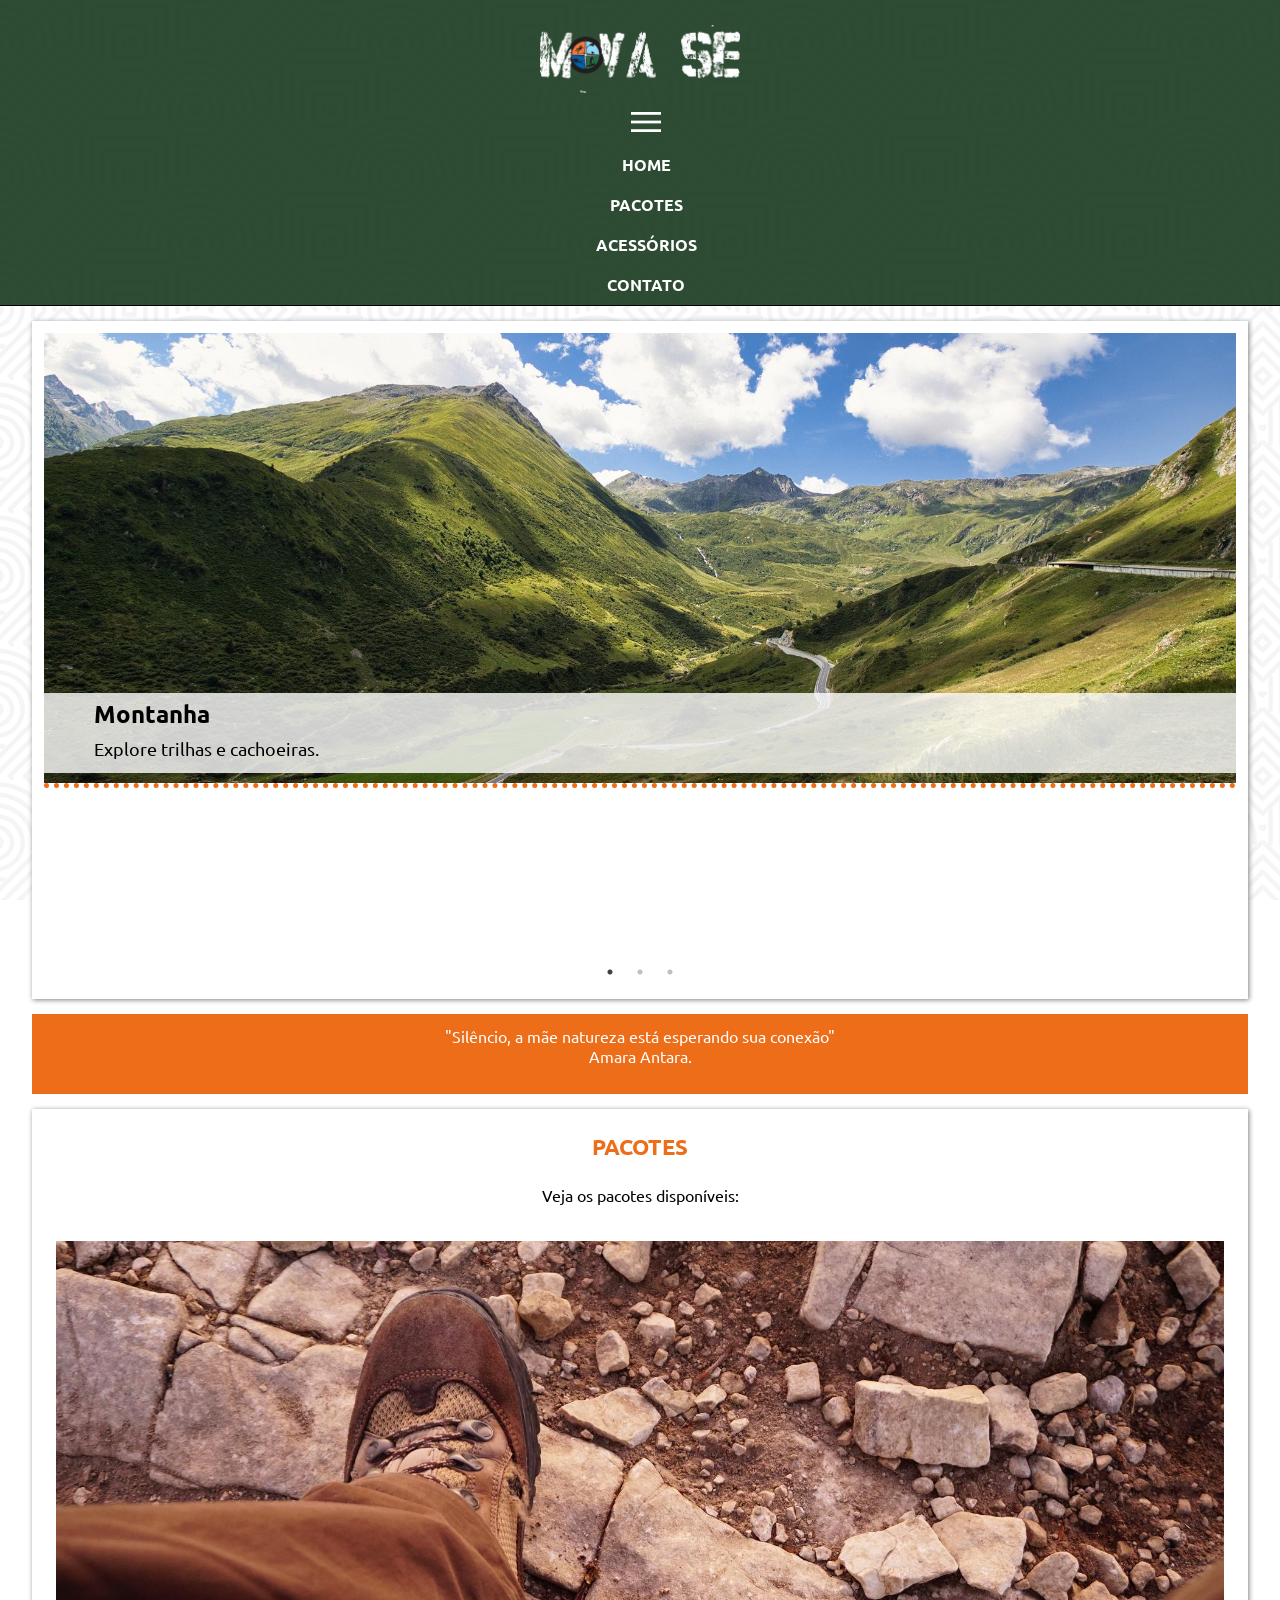
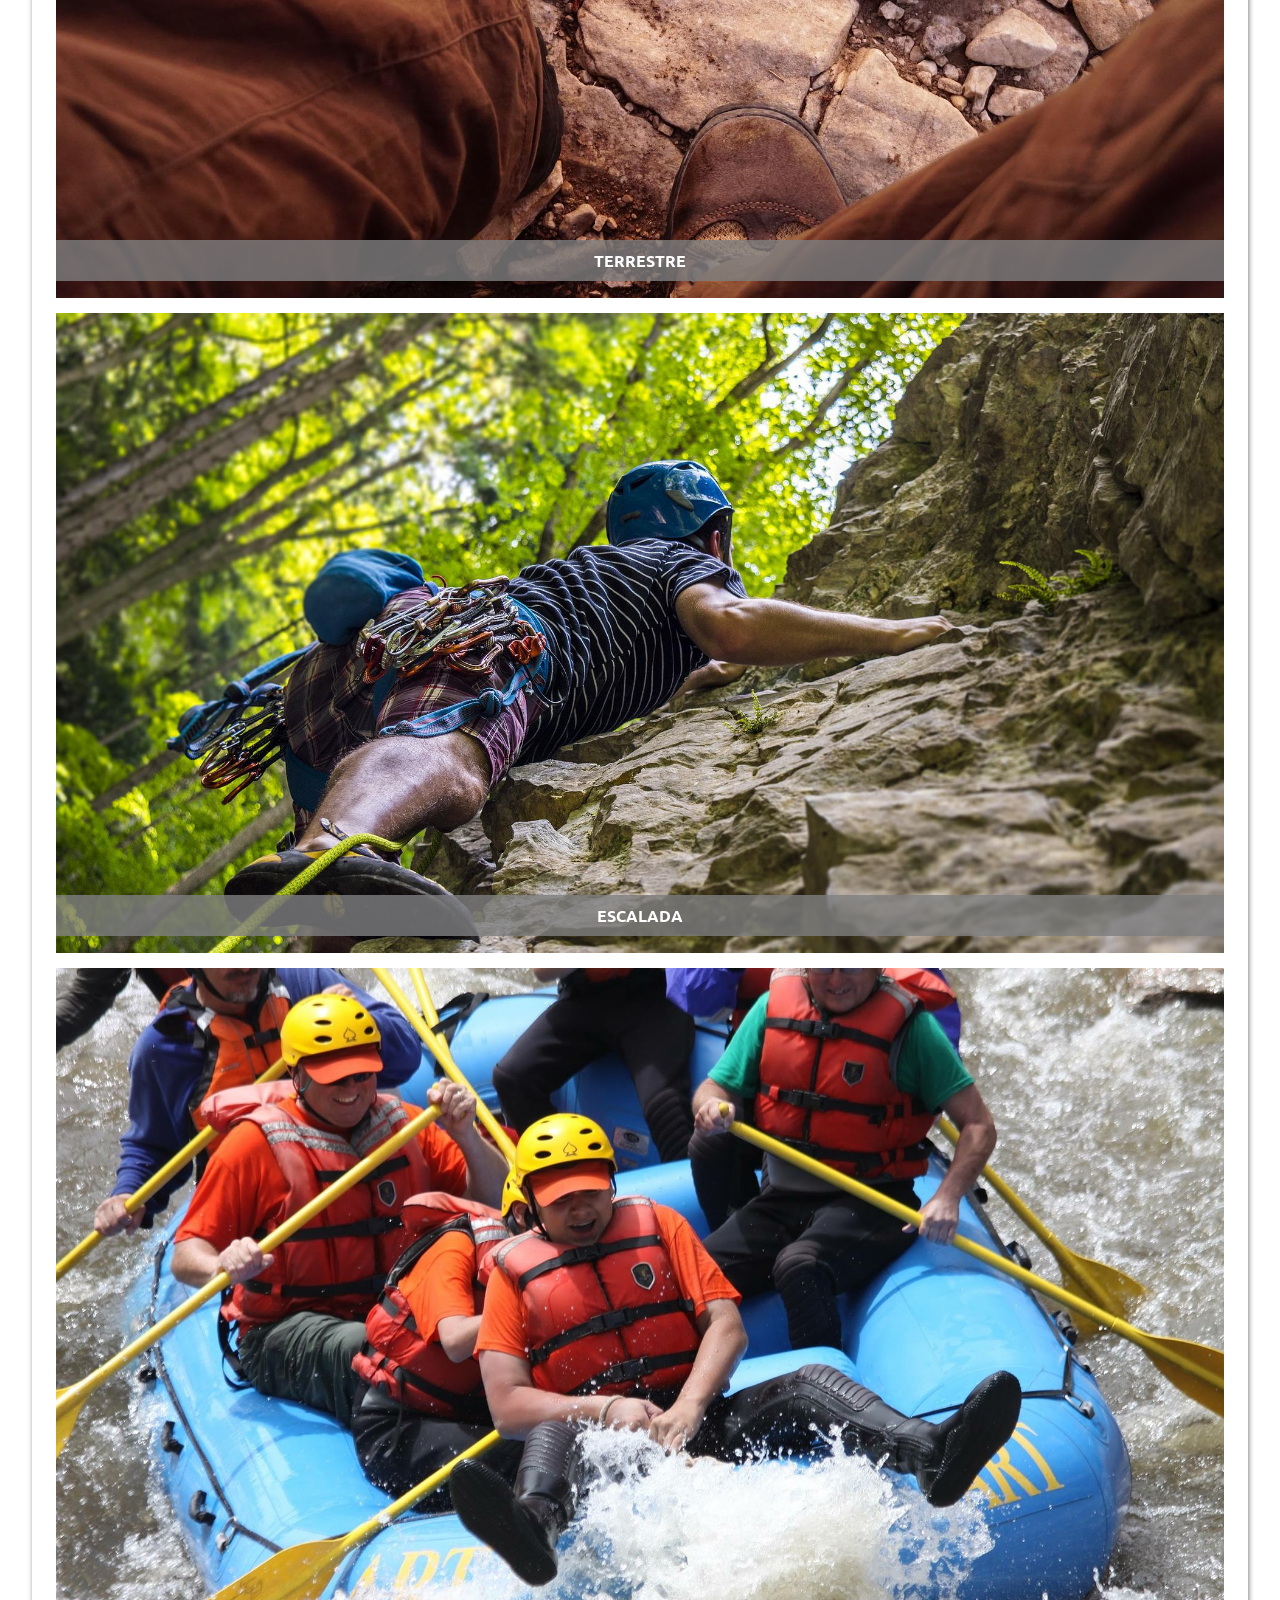
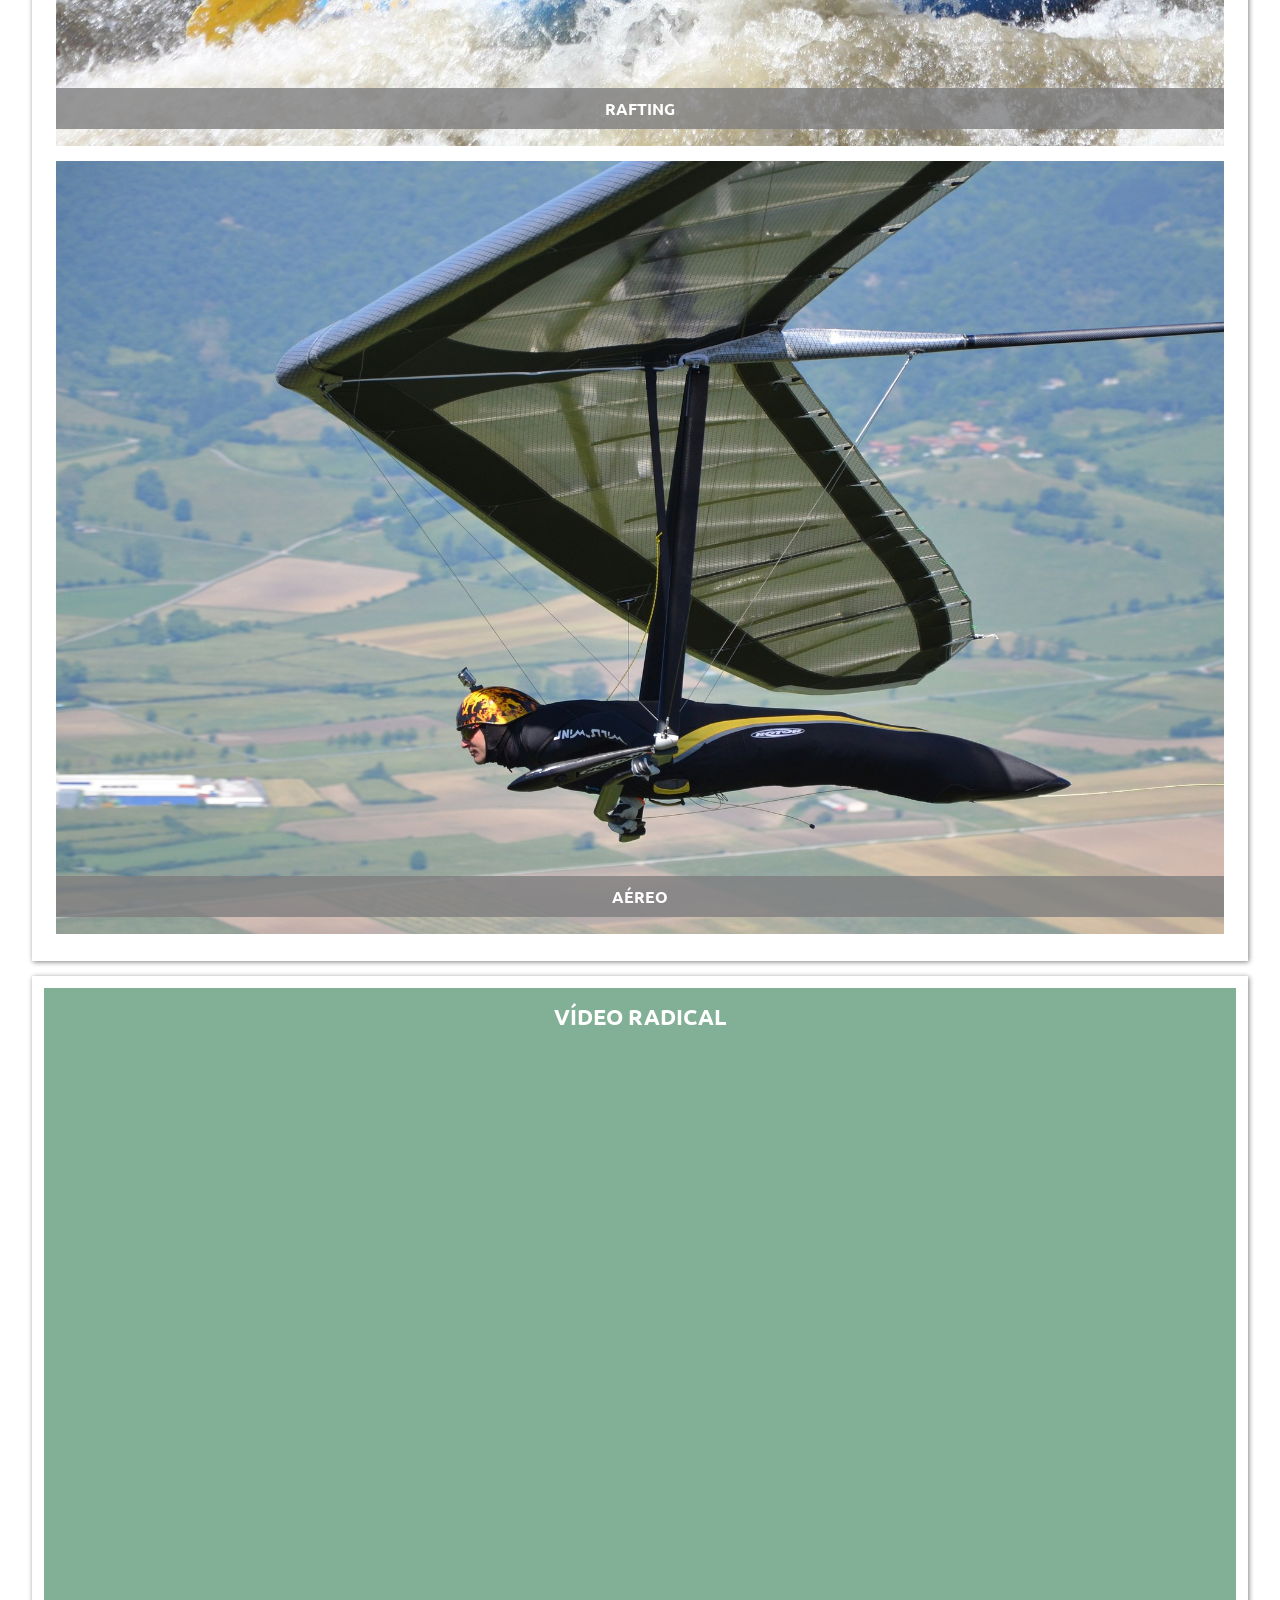
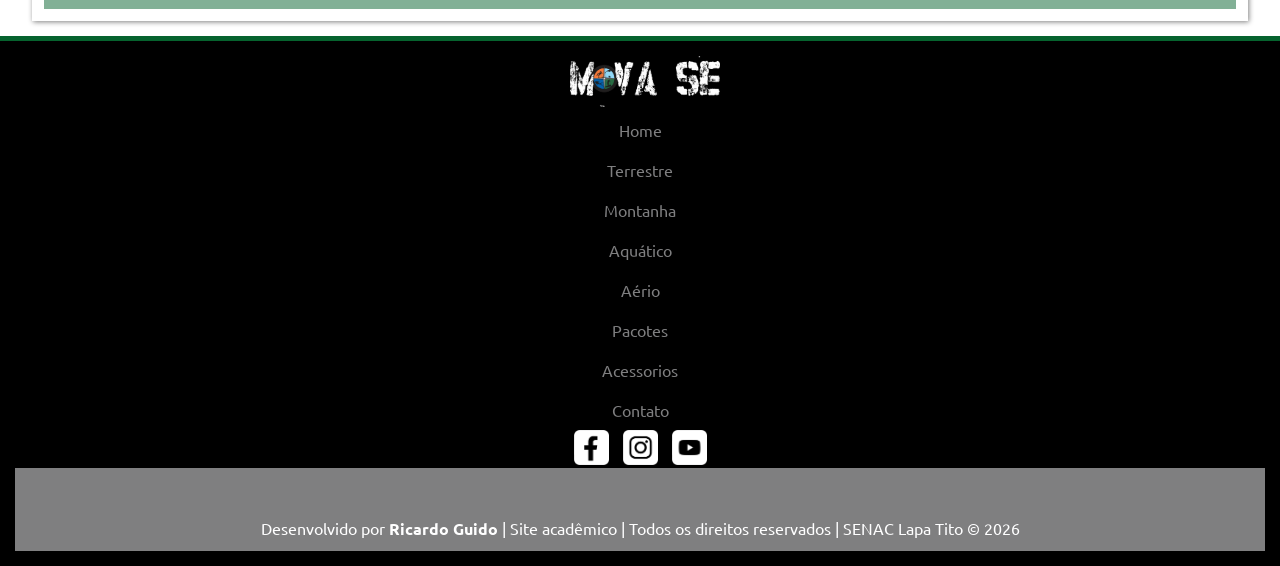
<file: index.html>
<!DOCTYPE html>
<html lang="pt-br">

<head>
    <meta charset="UTF-8">
    <title>Home Mova-se</title>
    <meta name="descrition"
        content="O Mova-se é um site educacional, com o propósito de fazer reservas e pacotes de viagens.">
    <!-- fonts  -->
    <link rel="preconnect" href="https://fonts.googleapis.com">
    <link rel="preconnect" href="https://fonts.gstatic.com" crossorigin>
    <link
        href="https://fonts.googleapis.com/css2?family=Ubuntu:ital,wght@0,300;0,400;0,500;0,700;1,300;1,400;1,500;1,700&display=swap"
        rel="stylesheet">
    <!-- icones -->
    <link rel="stylesheet"
        href="https://fonts.googleapis.com/css2?family=Material+Symbols+Outlined:opsz,wght,FILL,GRAD@20..48,100..700,0..1,-50..200&icon_names=menu" />

    <link rel="stylesheet" href="css/style.css">

    <!--Slick-->
    <link rel="stylesheet" href="slick/slick.css">
    <link rel="stylesheet" href="slick/slick-theme.css">
</head>

<body>

    <header id="topo">
        <div>
            <h1>
                <a href="index.html"><img src="img/logo.png" alt="Logo do site"></a>
            </h1>
            <span class="material-symbols-outlined" id="iconMenu" onclick="clickMenu()">
                menu
            </span>
            <nav id="itens">
                <a href="index.html" tabindex="1">Home</a>
                <a href="pacotes.html" tabindex="2">Pacotes</a>
                <a href="acessorios.html" tabindex="3">Acessórios</a>
                <a href="contato.html" tabindex="4">Contato</a>
            </nav>
        </div>
    </header>
    <main class="conteudo">
        <article class="cont-home">
            <div class="destaque" id="destaque">
                <div class="cont-destaque">
                    <img src="img/montanha.jpg" alt="montanha">
                    <div class="text-destaque">
                        <h2>Montanha</h2>
                        <p>Explore trilhas e cachoeiras.</p>
                    </div>
                </div>
                <div class="cont-destaque">
                    <img src="img/arvores.jpg" alt="Arvores">
                    <div class="text-destaque">
                        <h2>Terrestre</h2>
                        <p>Explore trilhas.</p>
                    </div>
                </div>
                <div class="cont-destaque">
                    <img src="img/paisagem.jpg" alt="Montabhas e rios">
                    <div class="text-destaque">
                        <h2>Aquático</h2>
                        <p>Explore cachoeiras.</p>
                    </div>
                </div>
            </div>
        </article>
        <aside id="frase">
            <p>"Silêncio, a mãe natureza está esperando sua conexão"<br>Amara Antara.</p>
        </aside>
        <article class="card">
            <h2 class="titulo">Pacotes</h2>
            <p>Veja os pacotes disponíveis:</p>
            <div class="card-conteudo">
                <figure>
                    <a href="#"><img src="img/capa-terrestre.jpg" alt="Terrestre"></a>
                    <figcaption>terrestre</figcaption>
                </figure>
                <figure>
                    <a href="#"><img src="img/escalada.jpg" alt="Escalada"></a>
                    <figcaption>escalada</figcaption>
                </figure>
                <figure>
                    <a href="#"><img src="img/rafting.jpg" alt="rafting"></a>
                    <figcaption>rafting</figcaption>
                </figure>
                <figure>
                    <a href="#"><img src="img/asa-delta.jpg" alt="aéreo"></a>
                    <figcaption>aéreo</figcaption>
                </figure>
            </div>
        </article>
        <article>
            <div id="video">
                <h2 class="titulo" id="titulo-video">Vídeo Radical</h2>
                <iframe width="760" height="515" src="https://www.youtube.com/embed/zEPZL336TwY?si=XtFigIs9F9GxH9S8"
                    title="YouTube video player" frameborder="0"
                    allow="accelerometer; autoplay; clipboard-write; encrypted-media; gyroscope; picture-in-picture; web-share"
                    referrerpolicy="strict-origin-when-cross-origin" allowfullscreen></iframe>

            </div>
        </article>
    </main>
    <footer class="rodape">
        <div class="rodape-conteudo">
            <div id="logo-rodape">
                <a href="index.html"><img src="img/logo.png" alt="logo do site"></a>
            </div>
            <div class="menu-rodape">
                <ul>
                    <a href="#">
                        <li>Home</li>
                    </a>
                    <a href="#">
                        <li>Terrestre</li>
                    </a>
                    <a href="#">
                        <li>Montanha</li>
                    </a>
                    <a href="#">
                        <li>Aquático</li>
                    </a>
                    <a href="#">
                        <li>Aério</li>
                    </a>
                </ul>
            </div>
            <div class="menu-rodape">
                <ul>
                    <a href="pacotes.html">
                        <li>Pacotes</li>
                    </a>
                    <a href="acessorios.html">
                        <li>Acessorios</li>
                    </a>
                    <a href="contato.html">
                        <li>Contato</li>
                    </a>
                </ul>
            </div>
            <div class="redes">
                <aside>
                    <img src="img/facebook.png" alt="facebook">
                    <img src="img/insta.png" alt="instagram">
                    <img src="img/youtube.png" alt="youtube">
                </aside>
            </div>
            <div class="assinatura">
                <p>Desenvolvido por <strong>Ricardo Guido</strong> | Site acadêmico | Todos os direitos reservados |
                    SENAC
                    Lapa Tito &copy; 2026</p>
            </div>

        </div>

    </footer>

    <script src="js/jquery-3.7.0.min.js"></script>
    <script src="slick/slick.min.js"></script>

    <script src="js/interacoes.js"></script>
</body>

</html>
</file>
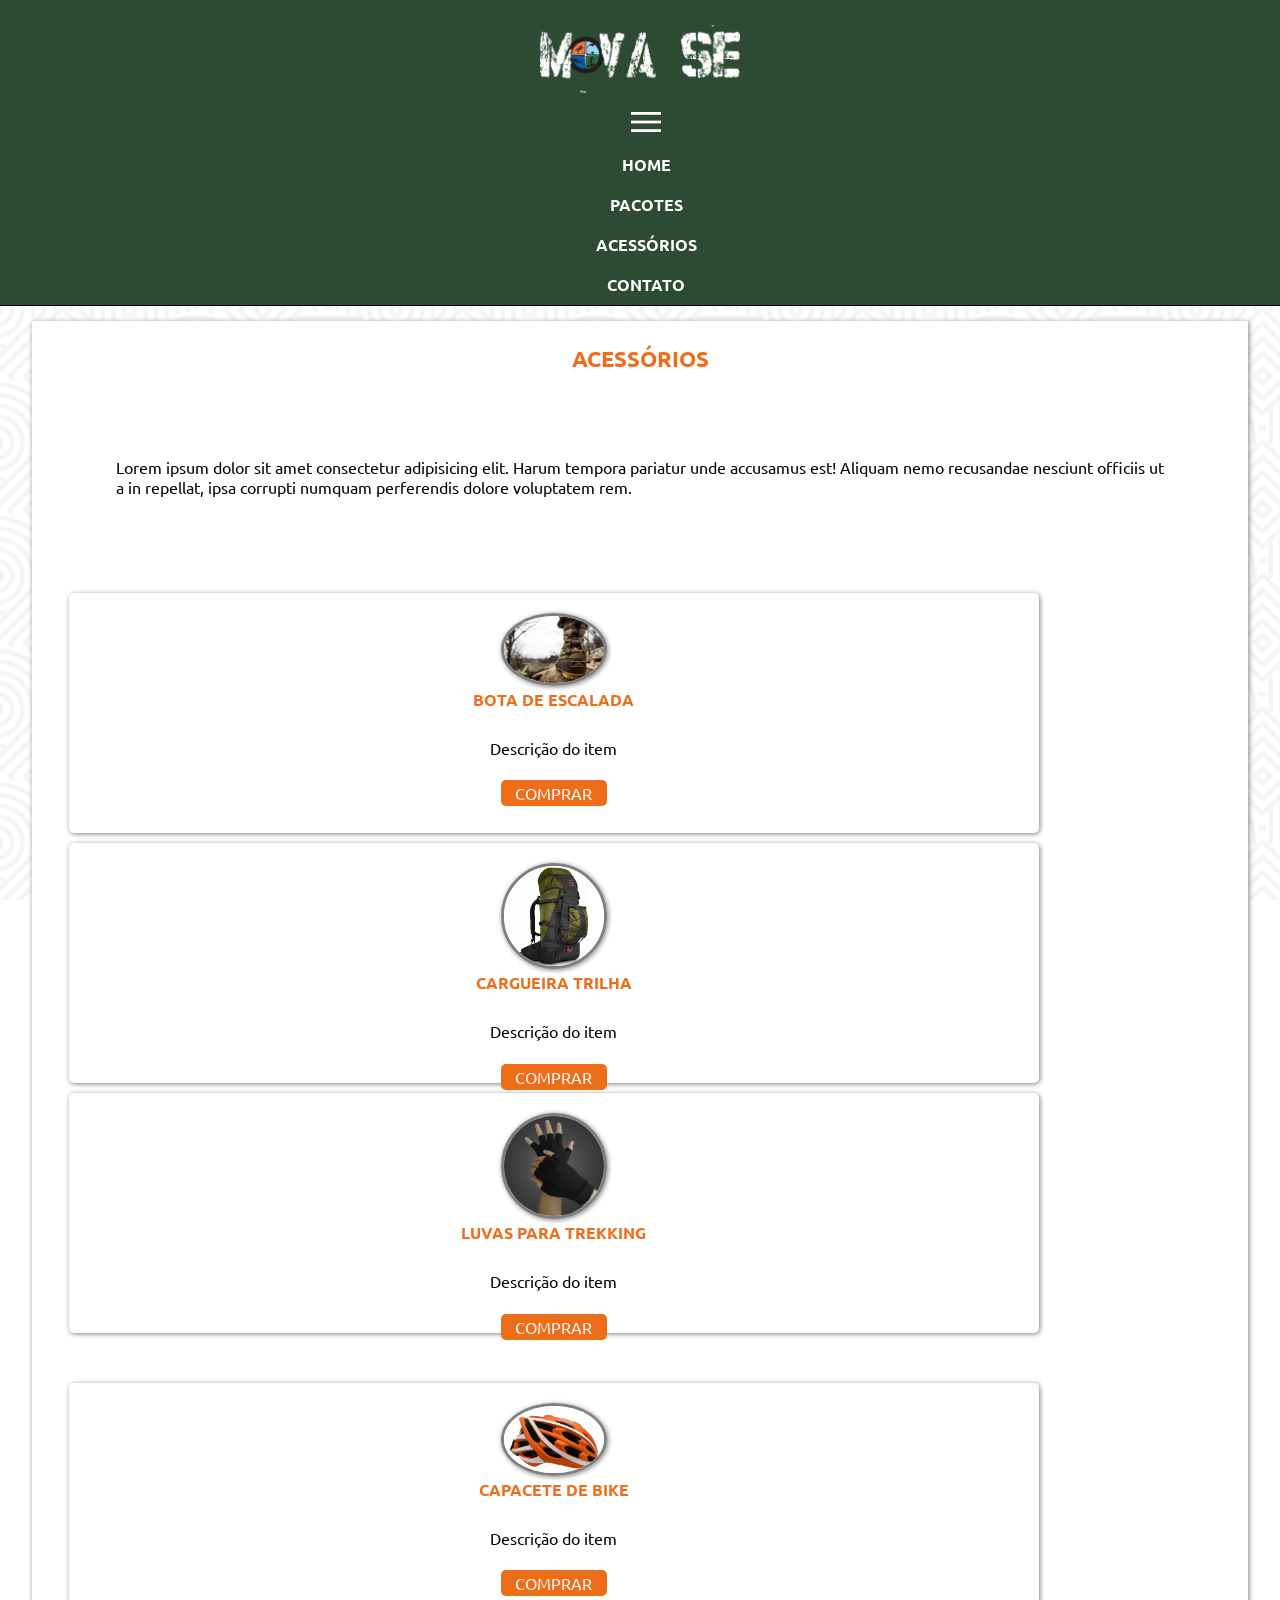
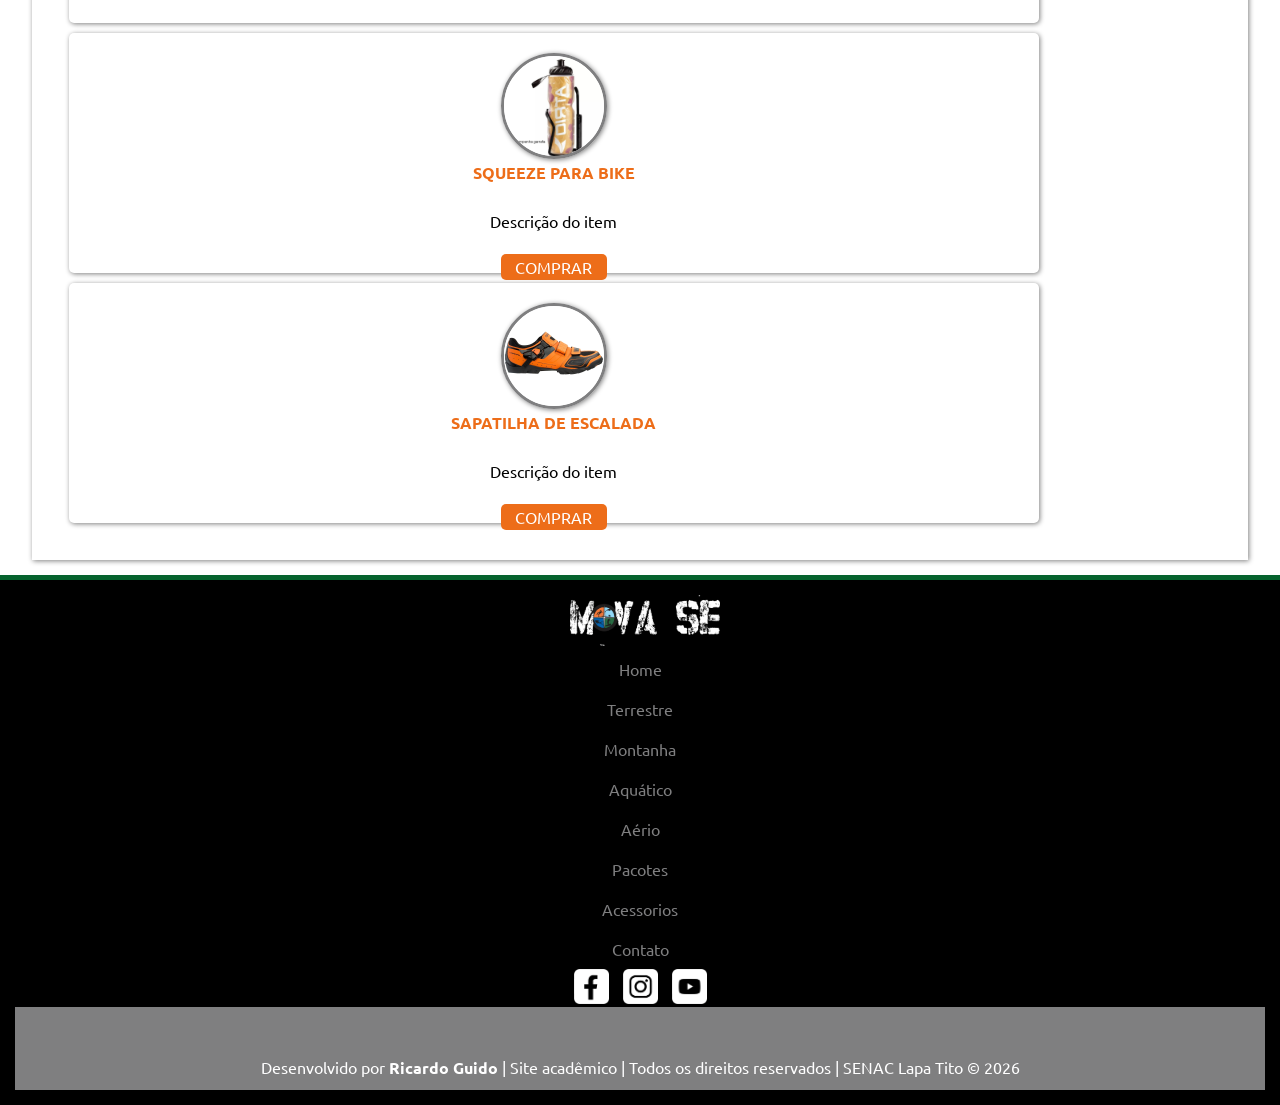
<file: acessorios.html>
<!DOCTYPE html>
<html lang="pt-br">

<head>
    <meta charset="UTF-8">
    <title>acessorios</title>
    <meta name="descrition"
        content="O Mova-se é um site educacional, com o propósito de fazer reservas e pacotes de viagens.">
    <!-- fonts  -->
    <link rel="preconnect" href="https://fonts.googleapis.com">
    <link rel="preconnect" href="https://fonts.gstatic.com" crossorigin>
    <link
        href="https://fonts.googleapis.com/css2?family=Ubuntu:ital,wght@0,300;0,400;0,500;0,700;1,300;1,400;1,500;1,700&display=swap"
        rel="stylesheet">
    <!-- icones -->
    <link rel="stylesheet"
        href="https://fonts.googleapis.com/css2?family=Material+Symbols+Outlined:opsz,wght,FILL,GRAD@20..48,100..700,0..1,-50..200&icon_names=menu" />

    <link rel="stylesheet" href="css/style.css">
</head>

<body>

    <header id="topo">
        <div>
            <h1>
                <a href="index.html"><img src="img/logo.png" alt="Logo do site"></a>
            </h1>
            <span class="material-symbols-outlined" id="iconMenu">
                menu
            </span>
            <nav id="itens">
                <a href="index.html" tabindex="1">Home</a>
                <a href="pacotes.html" tabindex="2">Pacotes</a>
                <a href="acessorios.html" tabindex="3">Acessórios</a>
                <a href="contato.html" tabindex="4">Contato</a>
            </nav>
        </div>
    </header>
    <main class="conteudo">
        <div class="conteudo-info">
            <article>
                <h2 class="titulo">Acessórios</h2>
                <p>Lorem ipsum dolor sit amet consectetur adipisicing elit. Harum tempora pariatur unde accusamus est!
                    Aliquam nemo recusandae nesciunt officiis ut a in repellat, ipsa corrupti numquam perferendis dolore
                    voluptatem rem.</p>
                <div class="acessorios">
                    <div class="produtos">
                        <div class="img-produto">
                            <img src="img/bota.jpg" alt="bota">
                        </div>
                        <h4>Bota de escalada</h4>
                        <p>Descrição do item</p>
                        <div class="comprar">Comprar</div>
                    </div>
                    <div class="produtos">
                        <div class="img-produto">
                            <img src="img/mochila.jpg" alt="Mochila">
                        </div>
                        <h4>Cargueira trilha</h4>
                        <p>Descrição do item</p>
                        <div class="comprar">Comprar</div>
                    </div>
                    <div class="produtos">
                        <div class="img-produto">
                            <img src="img/luvas.jpg" alt="luvas">
                        </div>
                        <h4>Luvas para trekking</h4>
                        <p>Descrição do item</p>
                        <div class="comprar">Comprar</div>
                    </div>
                </div>
                <div class="acessorios">
                    <div class="produtos">
                        <div class="img-produto">
                            <img src="img/capacete.jpg" alt="Capacete">
                        </div>
                        <h4>Capacete de bike</h4>
                        <p>Descrição do item</p>
                        <div class="comprar">Comprar</div>
                    </div>
                    <div class="produtos">
                        <div class="img-produto">
                            <img src="img/squeeze.jpg" alt="squeeze">
                        </div>
                        <h4>Squeeze para bike</h4>
                        <p>Descrição do item</p>
                        <div class="comprar">Comprar</div>
                    </div>
                    <div class="produtos">
                        <div class="img-produto">
                            <img src="img/sapatilha-escalada.jpg" alt="Sapatilha de escalada">
                        </div>
                        <h4>Sapatilha de escalada</h4>
                        <p>Descrição do item</p>
                        <div class="comprar">Comprar</div>
                    </div>
                </div>
            </article>
        </div>



    </main>
    <footer class="rodape">
        <div class="rodape-conteudo">
            <div id="logo-rodape">
                <a href="index.html"><img src="img/logo.png" alt="logo do site"></a>
            </div>
            <div class="menu-rodape">
                <ul>
                    <a href="#">
                        <li>Home</li>
                    </a>
                    <a href="#">
                        <li>Terrestre</li>
                    </a>
                    <a href="#">
                        <li>Montanha</li>
                    </a>
                    <a href="#">
                        <li>Aquático</li>
                    </a>
                    <a href="#">
                        <li>Aério</li>
                    </a>
                </ul>
            </div>
            <div class="menu-rodape">
                <ul>
                    <a href="pacotes.html">
                        <li>Pacotes</li>
                    </a>
                    <a href="acessorios.html">
                        <li>Acessorios</li>
                    </a>
                    <a href="contato.html">
                        <li>Contato</li>
                    </a>
                </ul>
            </div>
            <div class="redes">
                <aside>
                    <img src="img/facebook.png" alt="facebook">
                    <img src="img/insta.png" alt="instagram">
                    <img src="img/youtube.png" alt="youtube">
                </aside>
            </div>
            <div class="assinatura">
                <p>Desenvolvido por <strong>Ricardo Guido</strong> | Site acadêmico | Todos os direitos reservados |
                    SENAC
                    Lapa Tito &copy; 2026</p>
            </div>

        </div>

    </footer>
</body>

</html>
</file>
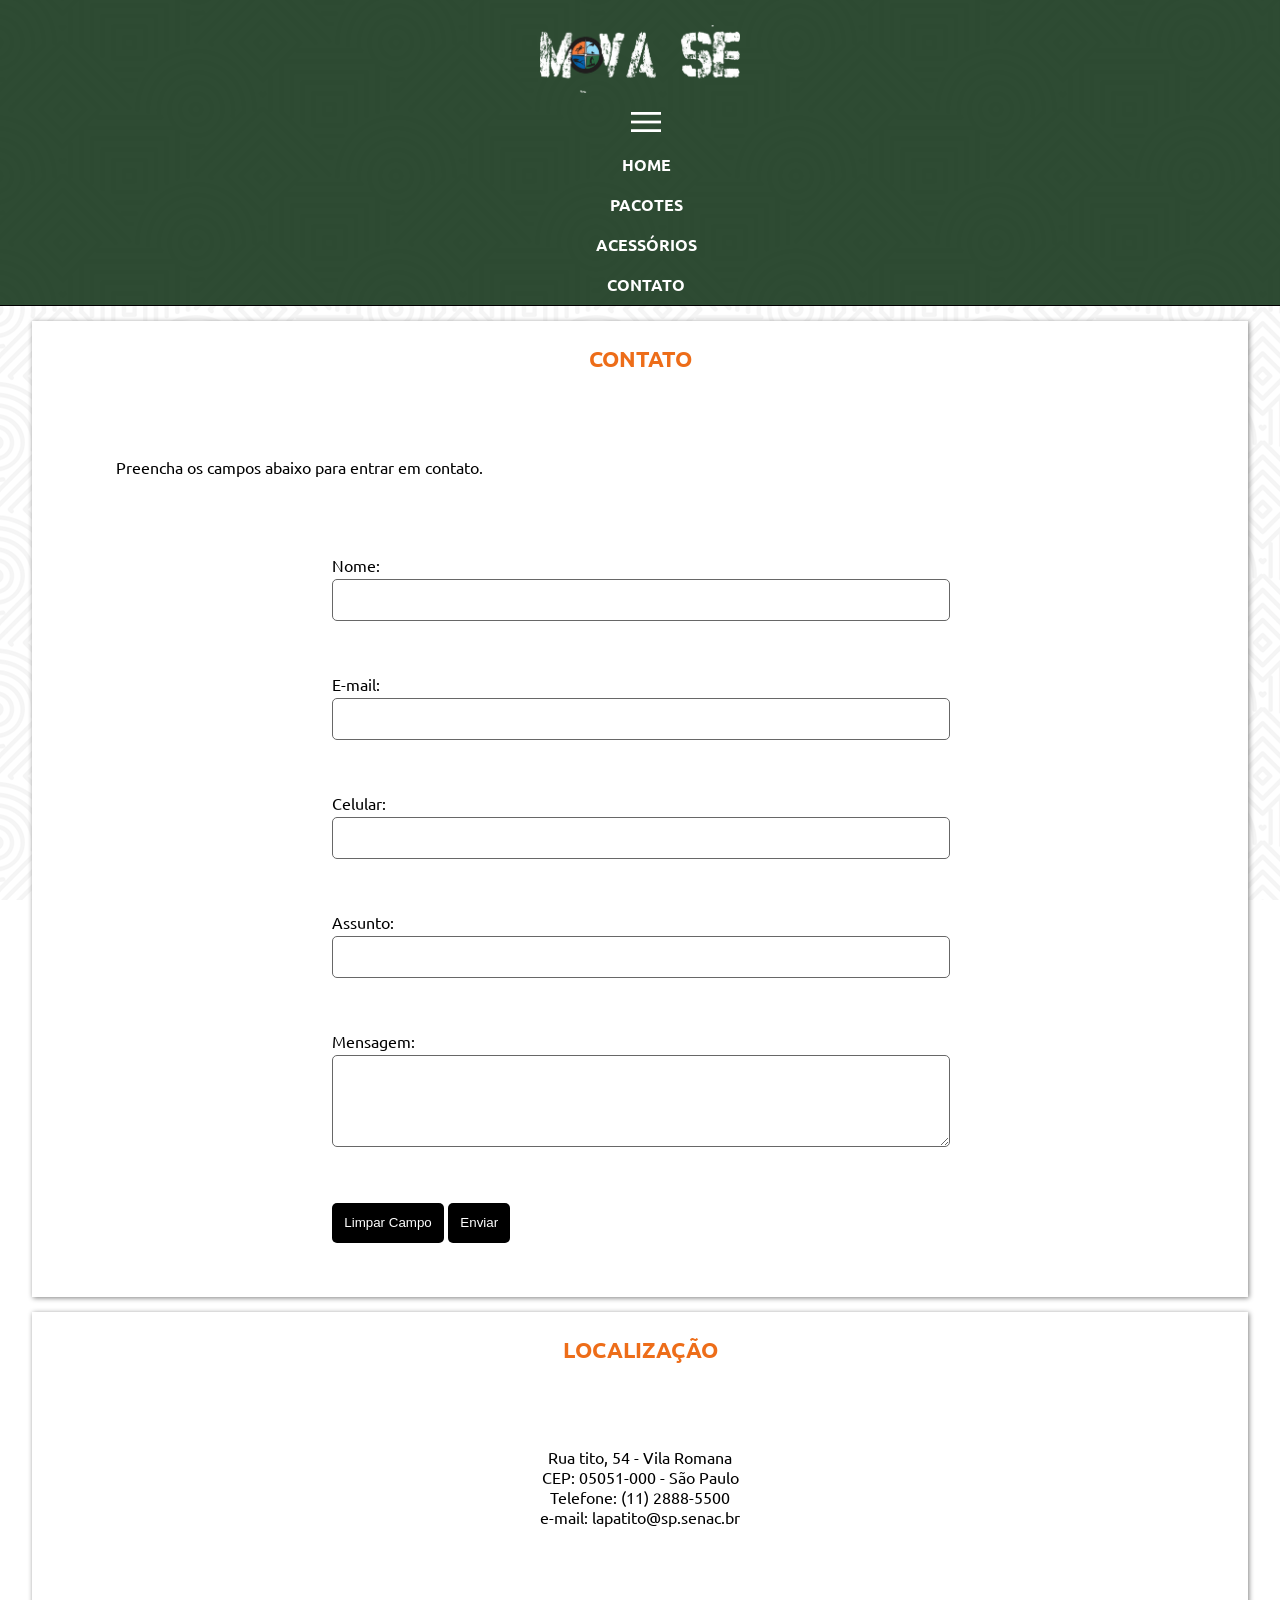
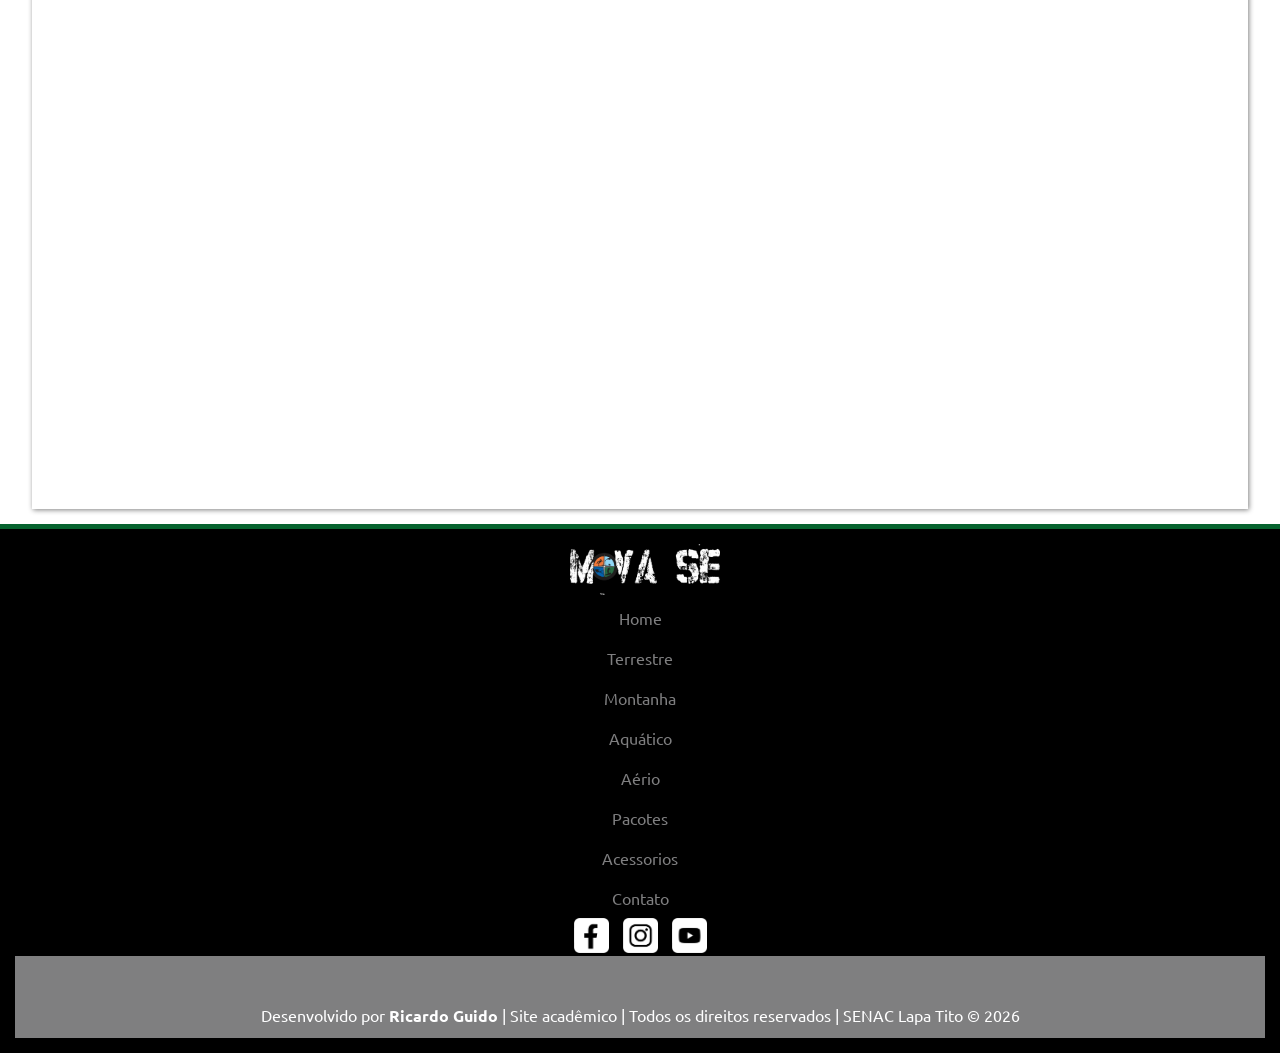
<file: contato.html>
<!DOCTYPE html>
<html lang="pt-br">

<head>
    <meta charset="UTF-8">
    <title>Contato</title>
    <meta name="descrition"
        content="O Mova-se é um site educacional, com o propósito de fazer reservas e pacotes de viagens.">
    <!-- fonts  -->
    <link rel="preconnect" href="https://fonts.googleapis.com">
    <link rel="preconnect" href="https://fonts.gstatic.com" crossorigin>
    <link
        href="https://fonts.googleapis.com/css2?family=Ubuntu:ital,wght@0,300;0,400;0,500;0,700;1,300;1,400;1,500;1,700&display=swap"
        rel="stylesheet">
    <!-- icones -->
    <link rel="stylesheet"
        href="https://fonts.googleapis.com/css2?family=Material+Symbols+Outlined:opsz,wght,FILL,GRAD@20..48,100..700,0..1,-50..200&icon_names=menu" />

    <link rel="stylesheet" href="css/style.css">
</head>

<body>

    <header id="topo">
        <div>
            <h1>
                <a href="index.html"><img src="img/logo.png" alt="Logo do site"></a>
            </h1>
            <span class="material-symbols-outlined" id="iconMenu">
                menu
            </span>
            <nav id="itens">
                <a href="index.html" tabindex="1">Home</a>
                <a href="pacotes.html" tabindex="2">Pacotes</a>
                <a href="acessorios.html" tabindex="3">Acessórios</a>
                <a href="contato.html" tabindex="4">Contato</a>
            </nav>
        </div>
    </header>
    <main class="conteudo">
        <div class="conteudo-info" id="conteudo-contato">
            <article class="cont-contato">
                <div class="formulario">
                    <h2 class="titulo">Contato</h2>
                    <p>Preencha os campos abaixo para entrar em contato.</p>
                    <form action="" id="form-contato" method="post">
                        <p>
                            <label for="nome">Nome:</label>
                            <input tabindex="5" required type="text" id="nome" name="nome">
                        </p>
                        <p>
                            <label for="email">E-mail:</label>
                            <input tabindex="6" required type="email" id="email" name="email">
                        </p>
                        <p>
                            <label for="celular">Celular:</label>
                            <input tabindex="7" required type="tel" id="celular" name="celular">
                        </p>
                        <p>
                            <label for="assunto">Assunto:</label>
                            <input tabindex="8" required type="text" id="assunto" name="assunto">
                        </p>
                        <p>
                            <label for="mensagem">Mensagem:</label>
                            <textarea tabindex="9" required cols="30" rows="6" id="mensagem" name="mensagem"></textarea>
                        </p>
                        <p>
                            <button tabindex="10" id="limpar" type="reset" name="limpar">Limpar Campo</button>
                            <button tabindex="11" id="enviar" type="submit" name="enviar">Enviar</button>
                        </p>
                    </form>
                </div>
            </article>
            <article class="cont-contato" id="localizacao-end">
                <div class="localizacao">
                    <h2 class="titulo">Localização</h2>
                    <p>Rua tito, 54 - Vila Romana <br> CEP: 05051-000 - São Paulo <br> Telefone: (11) 2888-5500
                        <br>e-mail: lapatito@sp.senac.br</p>

                    <iframe
                        src="https://www.google.com/maps/embed?pb=!1m18!1m12!1m3!1d3658.122920030118!2d-46.69433512378939!3d-23.528080960372165!2m3!1f0!2f0!3f0!3m2!1i1024!2i768!4f13.1!3m3!1m2!1s0x94cef8775663b04f%3A0x923835e9005f8309!2sSenac%20Lapa%20Tito!5e0!3m2!1spt-BR!2sbr!4v1785884297541!5m2!1spt-BR!2sbr"
                        width="600" height="450" style="border:0;" allowfullscreen="" loading="lazy"
                        referrerpolicy="strict-origin-when-cross-origin">
                    </iframe>
                </div>
            </article>
        </div>




    </main>
    <footer class="rodape">
        <div class="rodape-conteudo">
            <div id="logo-rodape">
                <a href="index.html"><img src="img/logo.png" alt="logo do site"></a>
            </div>
            <div class="menu-rodape">
                <ul>
                    <a href="#">
                        <li>Home</li>
                    </a>
                    <a href="#">
                        <li>Terrestre</li>
                    </a>
                    <a href="#">
                        <li>Montanha</li>
                    </a>
                    <a href="#">
                        <li>Aquático</li>
                    </a>
                    <a href="#">
                        <li>Aério</li>
                    </a>
                </ul>
            </div>
            <div class="menu-rodape">
                <ul>
                    <a href="pacotes.html">
                        <li>Pacotes</li>
                    </a>
                    <a href="acessorios.html">
                        <li>Acessorios</li>
                    </a>
                    <a href="contato.html">
                        <li>Contato</li>
                    </a>
                </ul>
            </div>
            <div class="redes">
                <aside>
                    <img src="img/facebook.png" alt="facebook">
                    <img src="img/insta.png" alt="instagram">
                    <img src="img/youtube.png" alt="youtube">
                </aside>
            </div>
            <div class="assinatura">
                <p>Desenvolvido por <strong>Ricardo Guido</strong> | Site acadêmico | Todos os direitos reservados |
                    SENAC
                    Lapa Tito &copy; 2026</p>
            </div>

        </div>

    </footer>













</body>

</html>
</file>
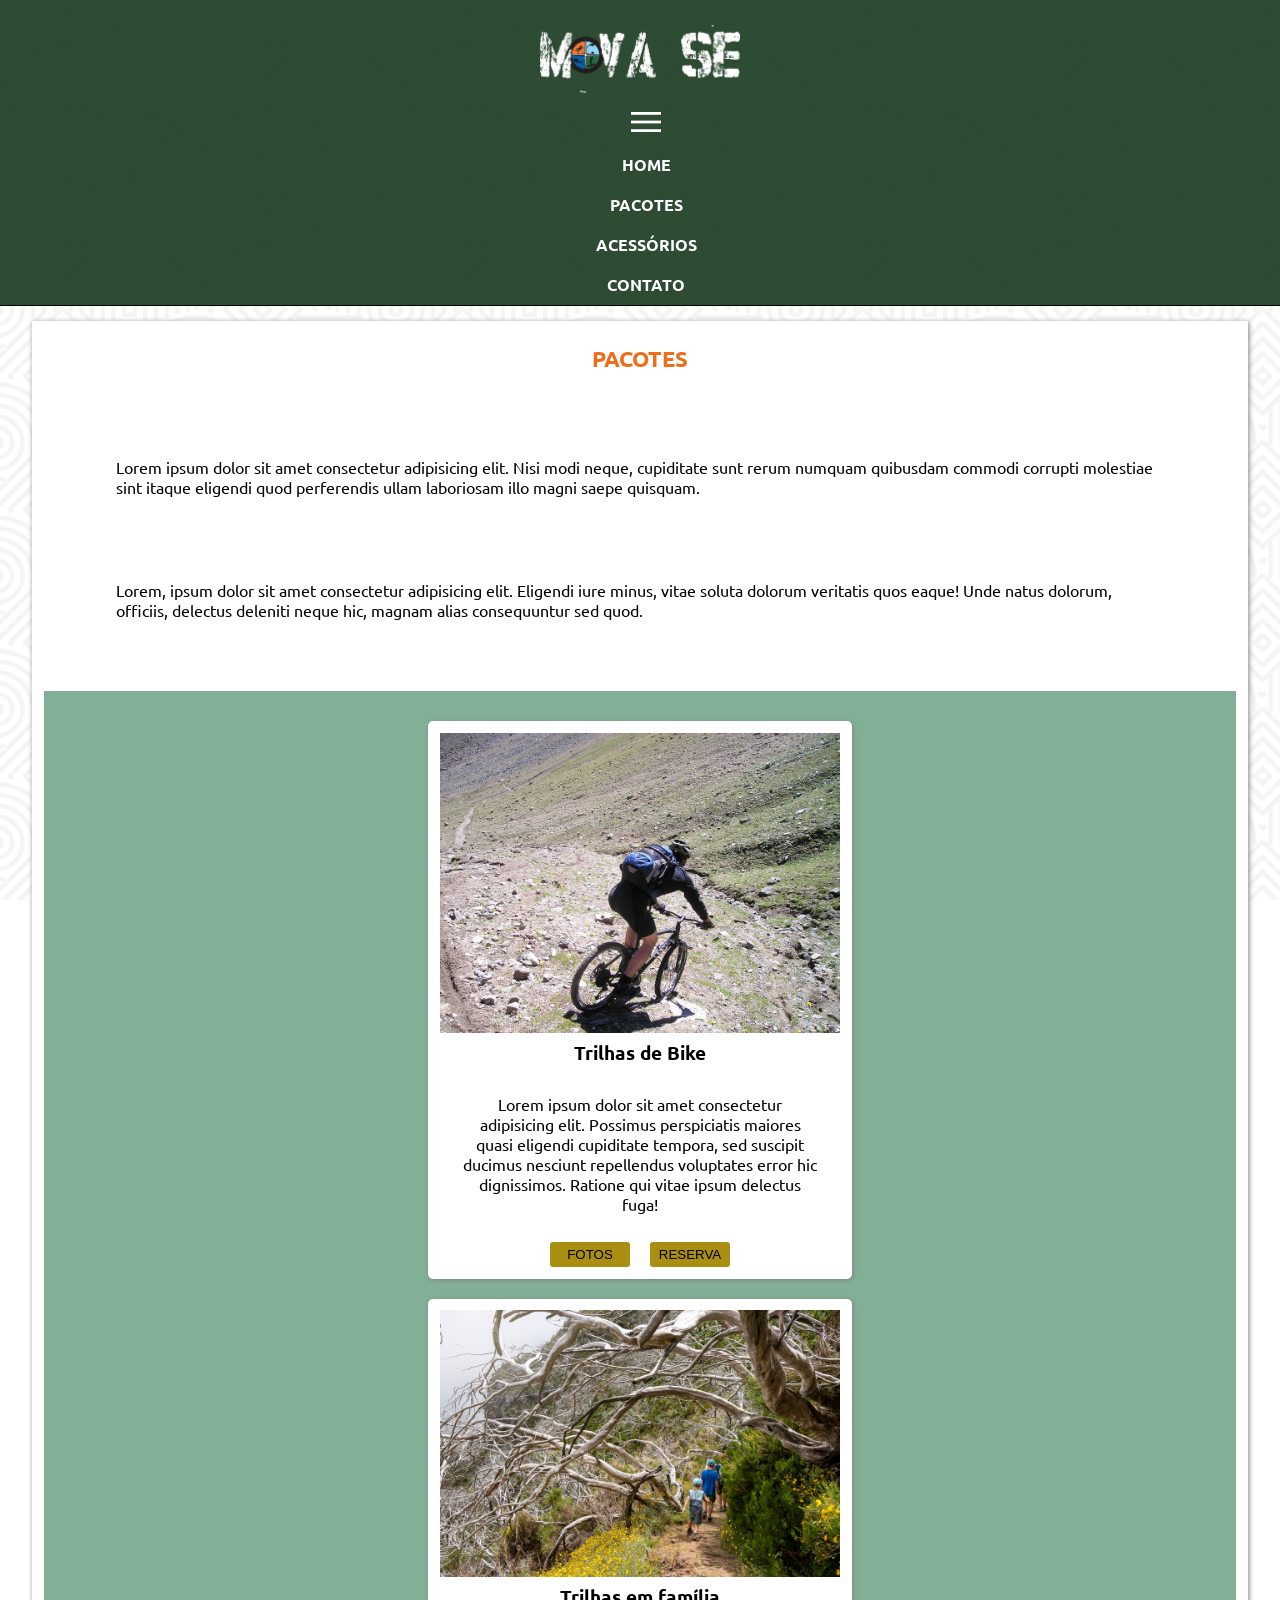
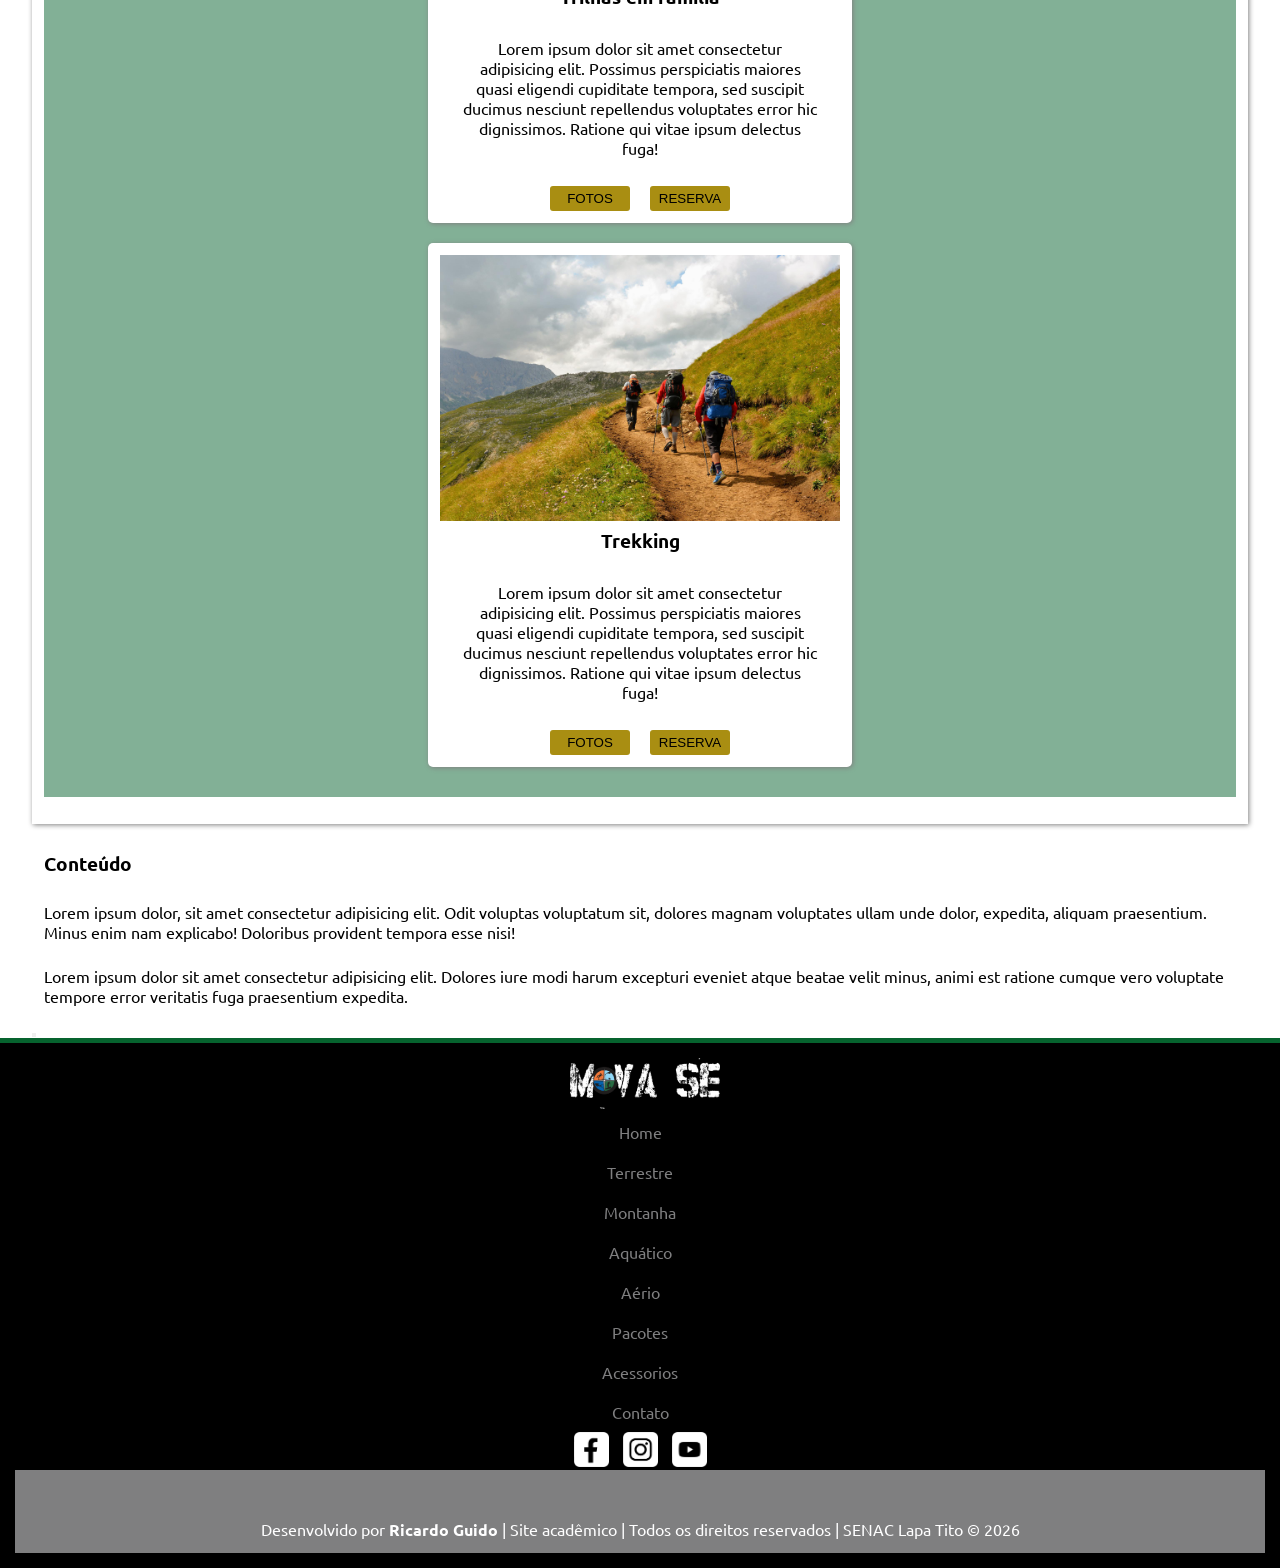
<file: pacotes.html>
<!DOCTYPE html>
<html lang="pt-br">

<head>
    <meta charset="UTF-8">
    <title>Pacotes</title>
    <meta name="descrition"
        content="O Mova-se é um site educacional, com o propósito de fazer reservas e pacotes de viagens.">
    <!-- fonts  -->
    <link rel="preconnect" href="https://fonts.googleapis.com">
    <link rel="preconnect" href="https://fonts.gstatic.com" crossorigin>
    <link
        href="https://fonts.googleapis.com/css2?family=Ubuntu:ital,wght@0,300;0,400;0,500;0,700;1,300;1,400;1,500;1,700&display=swap"
        rel="stylesheet">
    <!-- icones -->
    <link rel="stylesheet"
        href="https://fonts.googleapis.com/css2?family=Material+Symbols+Outlined:opsz,wght,FILL,GRAD@20..48,100..700,0..1,-50..200&icon_names=menu" />

    <link rel="stylesheet" href="css/style.css">
</head>

<body>

    <header id="topo">
        <div>
            <h1>
                <a href="index.html"><img src="img/logo.png" alt="Logo do site"></a>
            </h1>
            <span class="material-symbols-outlined" id="iconMenu">
                menu
            </span>
            <nav id="itens">
                <a href="index.html" tabindex="1">Home</a>
                <a href="pacotes.html" tabindex="2">Pacotes</a>
                <a href="acessorios.html" tabindex="3">Acessórios</a>
                <a href="contato.html" tabindex="4">Contato</a>
            </nav>
        </div>
    </header>
    <main class="conteudo">

        <article class="conteudo-info">
            <h2 class="titulo">Pacotes</h2>
            <p>Lorem ipsum dolor sit amet consectetur adipisicing elit. Nisi modi neque, cupiditate sunt rerum numquam
                quibusdam commodi corrupti molestiae sint itaque eligendi quod perferendis ullam laboriosam illo magni
                saepe quisquam.</p>
            <p>Lorem, ipsum dolor sit amet consectetur adipisicing elit. Eligendi iure minus, vitae soluta dolorum
                veritatis quos eaque! Unde natus dolorum, officiis, delectus deleniti neque hic, magnam alias
                consequuntur sed quod.</p>
            <div class="card" id="card-pacote">
                <section class="car-pacote-info">
                    <img src="img/mountain-bike.jpg" alt="Bike na montanha">
                    <h3>Trilhas de Bike</h3>
                    <p>Lorem ipsum dolor sit amet consectetur adipisicing elit. Possimus perspiciatis maiores quasi
                        eligendi cupiditate tempora, sed suscipit ducimus nesciunt repellendus voluptates error hic
                        dignissimos. Ratione qui vitae ipsum delectus fuga!</p>
                    <div class="pac-flex">
                        <button class="pac-fotos">Fotos</button>
                        <button class="pac-reserva">Reserva</button>
                    </div>
                </section>

                <section class="car-pacote-info">
                    <img src="img/trilha2.jpg" alt="Trilha em familia">
                    <h3>Trilhas em família</h3>
                    <p>Lorem ipsum dolor sit amet consectetur adipisicing elit. Possimus perspiciatis maiores quasi
                        eligendi cupiditate tempora, sed suscipit ducimus nesciunt repellendus voluptates error hic
                        dignissimos. Ratione qui vitae ipsum delectus fuga!</p>
                    <div class="pac-flex">
                        <button class="pac-fotos">Fotos</button>
                        <button class="pac-reserva">Reserva</button>
                    </div>
                </section>
                <section class="car-pacote-info">
                    <img src="img/trilha.jpg" alt="Trilha">
                    <h3>Trekking</h3>
                    <p>Lorem ipsum dolor sit amet consectetur adipisicing elit. Possimus perspiciatis maiores quasi
                        eligendi cupiditate tempora, sed suscipit ducimus nesciunt repellendus voluptates error hic
                        dignissimos. Ratione qui vitae ipsum delectus fuga!</p>
                    <div class="pac-flex">
                        <button class="pac-fotos">Fotos</button>
                        <button class="pac-reserva">Reserva</button>
                    </div>
                </section>

            </div>
        </article>
        <!-- Conteúdo do Modal -->
        <div class="modal-overlay">
            <div class="modal-container">
                <h3>Conteúdo</h3>
                <p>Lorem ipsum dolor, sit amet consectetur adipisicing elit. Odit voluptas voluptatum sit, dolores
                    magnam voluptates ullam unde dolor, expedita, aliquam praesentium. Minus enim nam explicabo!
                    Doloribus provident tempora esse nisi!</p>
                <p>Lorem ipsum dolor sit amet consectetur adipisicing elit. Dolores iure modi harum excepturi eveniet
                    atque beatae velit minus, animi est ratione cumque vero voluptate tempore error veritatis fuga
                    praesentium expedita.</p>
                <button class="close-btn"><i class="fas fa-times"></i></button>

            </div>

        </div>



    </main>
    <footer class="rodape">
        <div class="rodape-conteudo">
            <div id="logo-rodape">
                <a href="index.html"><img src="img/logo.png" alt="logo do site"></a>
            </div>
            <div class="menu-rodape">
                <ul>
                    <a href="#">
                        <li>Home</li>
                    </a>
                    <a href="#">
                        <li>Terrestre</li>
                    </a>
                    <a href="#">
                        <li>Montanha</li>
                    </a>
                    <a href="#">
                        <li>Aquático</li>
                    </a>
                    <a href="#">
                        <li>Aério</li>
                    </a>
                </ul>
            </div>
            <div class="menu-rodape">
                <ul>
                    <a href="pacotes.html">
                        <li>Pacotes</li>
                    </a>
                    <a href="acessorios.html">
                        <li>Acessorios</li>
                    </a>
                    <a href="contato.html">
                        <li>Contato</li>
                    </a>
                </ul>
            </div>
            <div class="redes">
                <aside>
                    <img src="img/facebook.png" alt="facebook">
                    <img src="img/insta.png" alt="instagram">
                    <img src="img/youtube.png" alt="youtube">
                </aside>
            </div>
            <div class="assinatura">
                <p>Desenvolvido por <strong>Ricardo Guido</strong> | Site acadêmico | Todos os direitos reservados |
                    SENAC Lapa Tito &copy; 2026</p>
            </div>

        </div>

    </footer>

</body>

</html>
</file>
<file: css/style.css>
@charset "utf-8";

/* Importação das fontes */
@import url('https://fonts.googleapis.com/css2?family=Ubuntu:ital,wght@0,300;0,400;0,500;0,700;1,300;1,400;1,500;1,700&display=swap');


*{
  margin: 0;
  padding: 0;
}
body{
font-family: 'Ubuntu', sans-serif;
background-image: url(../img/hypnotize.png);
background-attachment: fixed;
width: 100%;
}

img{
  width: 100%;
}
/* =============configurações de mobile frist============= */
/* topo */
#topo{
  background-color: rgba(24, 56, 29, 0.9);
  border-bottom:  solid 1px;
  text-align: center;
  margin-bottom: 15px;
}

h1 img{
  margin-top: 25px;
  width: 200px;
}

nav {
  min-height: 40px;
  text-transform: uppercase;
  font-weight: bold;
  line-height: 40px;
  padding-left: 1%;
}

nav a:link,
nav a:visited,
#iconMenu:link,
#iconMenu:visited{
  text-decoration: none;
  color: white;
  transition: 1s;
  min-height: inherit;
  display: flex;
  justify-content: center;
  align-items: center;
}

nav a:focus,
nav a:hover,
#iconMenu:focus,
#iconMenu:hover{
  background-color: #A98E12;
  color: #000;
  transition: background-color 1s;
  border-radius: 5%;
}

#iconMenu{
  color: white;
  cursor: pointer;
  min-height: 40px;
  line-height: 40px;
  padding-left: 1%;
  font-size: 40px;
}
/* =====configurações do footer ========== */
.rodape{
  border-top: solid 5px #06632E;
  background-color: #000;
  color: #7F7F80;
  text-align: center;
  width: 100%;
}

.rodape p,li{
  font-size: 16px;
}
.rodape img{
  margin: 0 5px;
}
.rodape-conteudo{
  padding: 15px;
  color: #fff;
}
.rodape-conteudo li{
  list-style: none;
  margin: 0 auto;
  padding: 10px 0;
}

#logo-rodape{
  min-width: 146px;
  width: 150px;
  margin: 0 auto;
}

.menu-rodape a {
  text-decoration: none;
  color: #7F7F80;
}
.menu-rodape a:hover{
  color: #fff;
}
.redes img{
  min-width: 35px;
  width: 35px;
}
.assinatura{
  color: #fff;
  background-color: #7F7F80;
  text-align: center;
  height: auto;
  padding: 1%;
}
.assinatura p{
  margin-top: 3%;
}

/* conteúdo */

.conteudo{
  max-width: 95%;
  margin: auto;
}
.conteudo article{
  background-color: #fff;
  margin: 15px 0;
  padding: 1%;
  box-shadow: grey 1px 1px 5px;
}
.conteudo h2,
.conteudo h3,
.conteudo p{
  padding: 1%;
}
.titulo{
  font-size: 1.4em;
  color: #ED6D19;
  text-align: center;
  text-transform: uppercase;
}
/* COnfigurações da Home */

.destaque img{
  border-bottom: dotted #ED6D19 5px;
}

.text-destaque{
  position: relative;
  bottom: 100px;
  background-color: rgba(255, 255, 255, 0.8);
  height: 80px;
  margin-top: 5px;
  width: 100%;
}
.text-destaque h2{
  color: #000 !important;
  margin-top: 5px;
  padding: 5px 0 3px 50px;
}
.text-destaque p{
  margin-top: 5px;
  font-size: 1.1em;
  padding: 0 0 5px 50px;
}
#frase p{
  font-size: 1em;
  padding: 12px;
}
#frase{
  color: #fff;
  background-color: #ED6D19;
  text-align: center;
  height: 80px;
}
.card{
  margin: 15px 0;
  padding: 5%;
}
.card p{
  text-align: center;
  padding: 1% 0 2% 0;
}

.card-conteudo figure{
  margin: 1%;
  position: relative;
  box-sizing: grey 1px 1px 5px;
}
.card-conteudo figcaption{
  position: absolute;
  left: 0;
  bottom: 20px;
  width: 100%;
  background-color: rgba(127, 127, 128, 0.8);
  color: #fff;
  padding: 10px 0;
  text-align: center;
  font-weight: bold;
  text-transform: uppercase;
}
.card-conteudo figure img{
  transition: 1s;
  filter: opacity(1);
}
.card-conteudo a:hover img,
.card-conteudo a:focus img{
  filter: opacity(0.6);
}
#video{
  width: 100%;
  background-color: rgba(6, 99, 46, 0.5);
  text-align: center;
}
#titulo-video{
  color: #fff;
  padding: 15px;
}
iframe{
  margin: auto;
  max-width: 80%;
  display: block;
  padding: 2% 0;
}
/* ==== página contato ======= */

#form-contato{
  margin: auto;
  max-width: 700px;
  width: 95%;
}
#form-contato input,
#form-contato textarea{
  border: solid 1px rgb(103,103,103);
  width: 100%;
  margin: 4px auto;
  border-radius: 5px;
}
#form-contato input{
  height: 40px;
}
#form-contato button{
border: none;
padding: 2%;
background-color: #000;
color: #fff;
border-radius: 5px;
}
#form-contato button:hover,
#form-contato button:focus{
  background-color: #ED6D19;
  cursor: pointer;
}
.conteudo-info p{
  margin: 5%;
}
.localizacao p {
  text-align: center;
}

/* ============ Página pacotes ============= */
#card-pacote{
  background-color: rgba(6, 99,46,0.5);
  padding: 10px;
  text-align: center;
}
.car-pacote-info{
  background-color: #fff;
  border-radius: 5px;
  padding: 1%;
  box-shadow: grey 1px 1px 5px;
  margin: 20px auto;
  max-width: 400px;
}
.pac-fotos, 
.pac-reserva{
  background-color: #A98E12;
  color: #000;
  width: 80px;
  border-radius: 3px;
  text-align: center;
  padding: 5px;
  text-transform: uppercase;
  border: none;
}
.pac-flex{
  display: flex;
  margin-top: 15px;
  justify-content: center;
  gap: 20px;
}

.pac-fotos:hover,
.pac-reserva:hover{
  background-color: #ecda87;
  color: #ED6D19;
  transition: background-color 1s;
  border-radius: 5%;
}
/* =====página acessórios ======= */
.acessorios{
  margin: auto;
  padding: 15px;
}
.produtos img{
  max-width: 100px;
  border: #7F7F80 solid 3px;
  border-radius: 100%;
  box-shadow: grey 1px 1px 5px;
}
.produtos{
  box-shadow: grey 1px 1px 5px;
  text-align: center;
  padding: 20px;
  width: 80%;
  height: 200px;
  margin: 10px;
  border-radius: 5px;
}
.produtos h4{
  color: #ED6D19;
  text-transform: uppercase;
}
.produtos p{
  margin: 2% !important;
}
.comprar{
  text-transform: uppercase;
  background-color: #ED6D19;
  width: 100px;
  height: 20px;
  padding: 3px;
  margin: -5px auto;
  border-radius: 5px;
  color: #fff;
}

/* configuração do responsivo */

/* @media (min-width:700px){
  #topo{
    position: fixed;
    width: 100%;
    top: 0;
    z-index: 1000;
  }
  #topo div{
    display: flex;
    justify-content: center;
    align-items: center;
  }
  h1{
    margin-left: 3%;
    margin-top: 5px;
    width: 150px;
  }
  h1 img{
    margin-top: 18px;
  }
  nav{
    width: 100%;
    display: flex;
    flex-wrap: wrap;
    justify-content: center;
    align-items: center;
  }
  #iconMenu{
    display: none;
  }
  nav a{
    padding: 10px;
  }
  .conteudo{
    margin-top: 100px;
  }
  .rodape-conteudo{
    display: flex;
    justify-content: center;
    align-items: center;
    flex-wrap: wrap;
  }
  #logo-rodape,
  .menu-rodape,
  .redes{
    margin: 0 auto;
  }
  
  .assinatura p{
    padding-top: 1%;
    
  }
  .assinatura{
    width: 100%;
  }
  .card-conteudo,
  .acessorios,
  #card-pacote{
    display: flex;
    justify-content: center;
    align-items: center;
  }
  .produtos{
    margin: 10px 1%;
    height: 250px;
    padding: 5%;
  }
  .acessorios{
    margin: 0 15%;
  }
  .comprar{
    margin: 2% auto;
  }
  .img-produto{
    width: 106px;
    height: 106px;
  }
  .produtos h4{
    margin: 10px auto;
  }
  .car-pacote-info{
    margin: 0.4%;
    overflow: hidden;
  }
  .car-pacote-info img{
    height: 200px;
    object-fit: cover;
    width: 100%;
  }
  
}
@media (min-width: 930px){
.card-conteudo figure img{
  width: 210px;
  height: 150px;
}
.text-destaque p {
  margin-top: 0;
}
#frase p{
padding-top: 24px;
font-size: 1.1em;
}
.comprar{
  margin: 20px auto;
}
#conteudo-contato{
  display: flex;
  justify-content: center;
  align-items: center;
}
.conteudo-info article{
  margin: 15px 5px;
  padding: 1%;
}
#conteudo-contato article{
  height: 745px;
}
.localizacao iframe{
  height: 500px;
}
#localizacao-end{
  height: 745px;
}
}
@media (min-width:1500px){
  nav{
    width: 1200px;
  }
  .conteudo{
    width: 1200px;
  }
   
}*/
</file>
